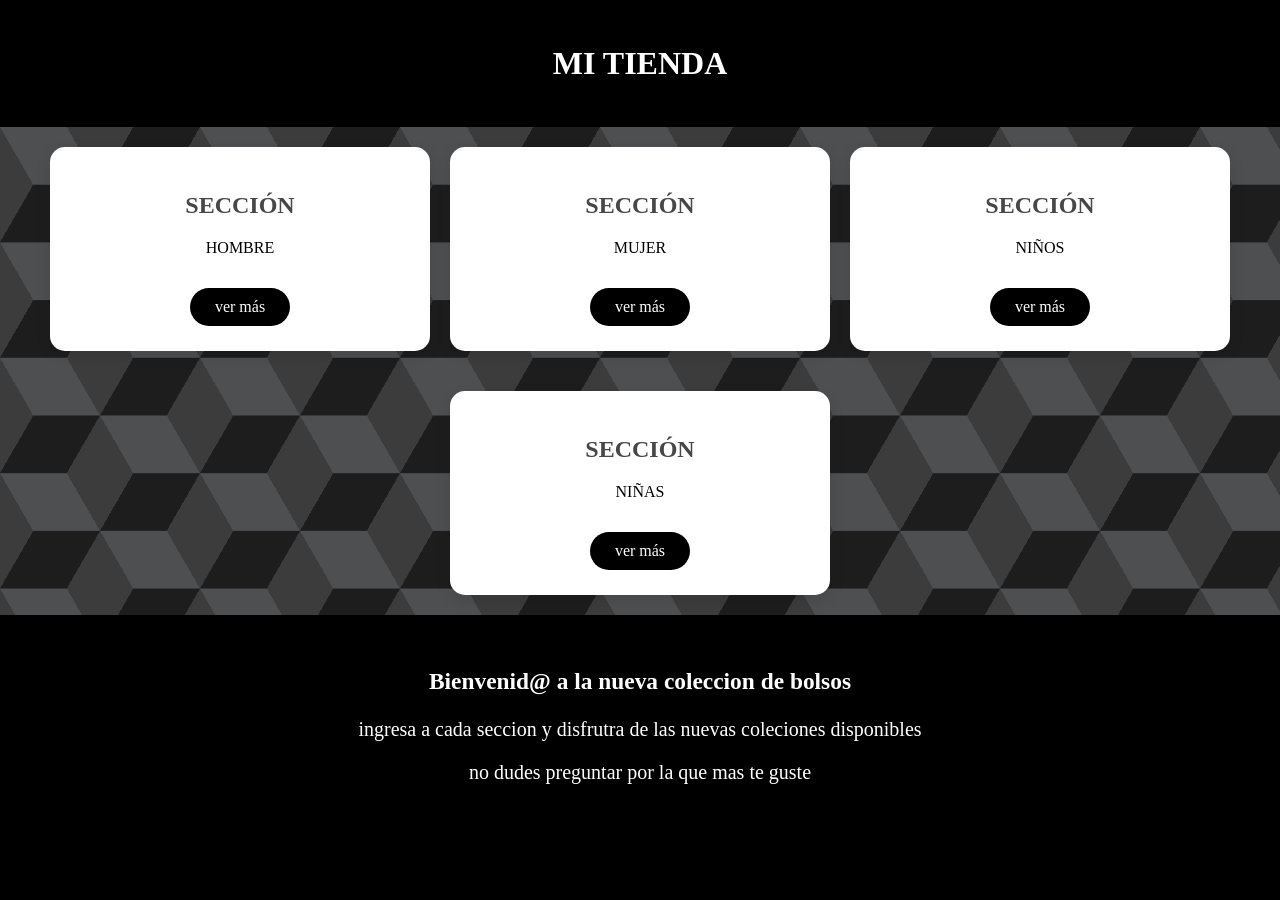
<file: index.html>
<!DOCTYPE html>
<html lang="en">
<head>
    <meta charset="UTF-8">
    <meta name="viewport" content="width=device-width, initial-scale=1.0">
    <title>Document</title>
    <link rel="stylesheet" href="style.css">
</head>
<body>
    <header>
        <h1>MI TIENDA</h1>
    </header>

    <div class="fondo">
        <main>
            <div class="container">
                <div class="apart-Hombre">
                    <h2 class="tex">SECCIÓN</h2>
                    <p class="par">HOMBRE</p>
                    <a href="referenciasH.html" class="btn">ver más</a>
                </div>

                <div class="apart-Mujer">
                    <h2 class="tex">SECCIÓN</h2>
                    <p class="par">MUJER</p>
                    <a href="referenciasM.html" class="btn">ver más</a>
                </div>

                <div class="apart-Niños">
                    <h2 class="tex">SECCIÓN</h2>
                    <p class="par">NIÑOS</p>
                    <a href="referenciasN.html" class="btn">ver más</a>
                </div>
            </div>

                <!--parte de abajo-->
            <div class="contenedor">
                <div class="apart-Niñas">
                    <h2 class="tex">SECCIÓN</h2>
                    <p class="par">NIÑAS</p>
                    <a href="referenciasÑ.html" class="btn">ver más</a>
                </div>
            </div>
        </main>
    </div>

    <footer class="text">
        <h3>Bienvenid@ a la nueva coleccion de bolsos</h3>
        <p>ingresa a cada seccion y disfrutra de las nuevas coleciones disponibles</p>
        <p>no dudes preguntar por la que mas te guste</p>
    </footer>

</body>
</html>
</file>
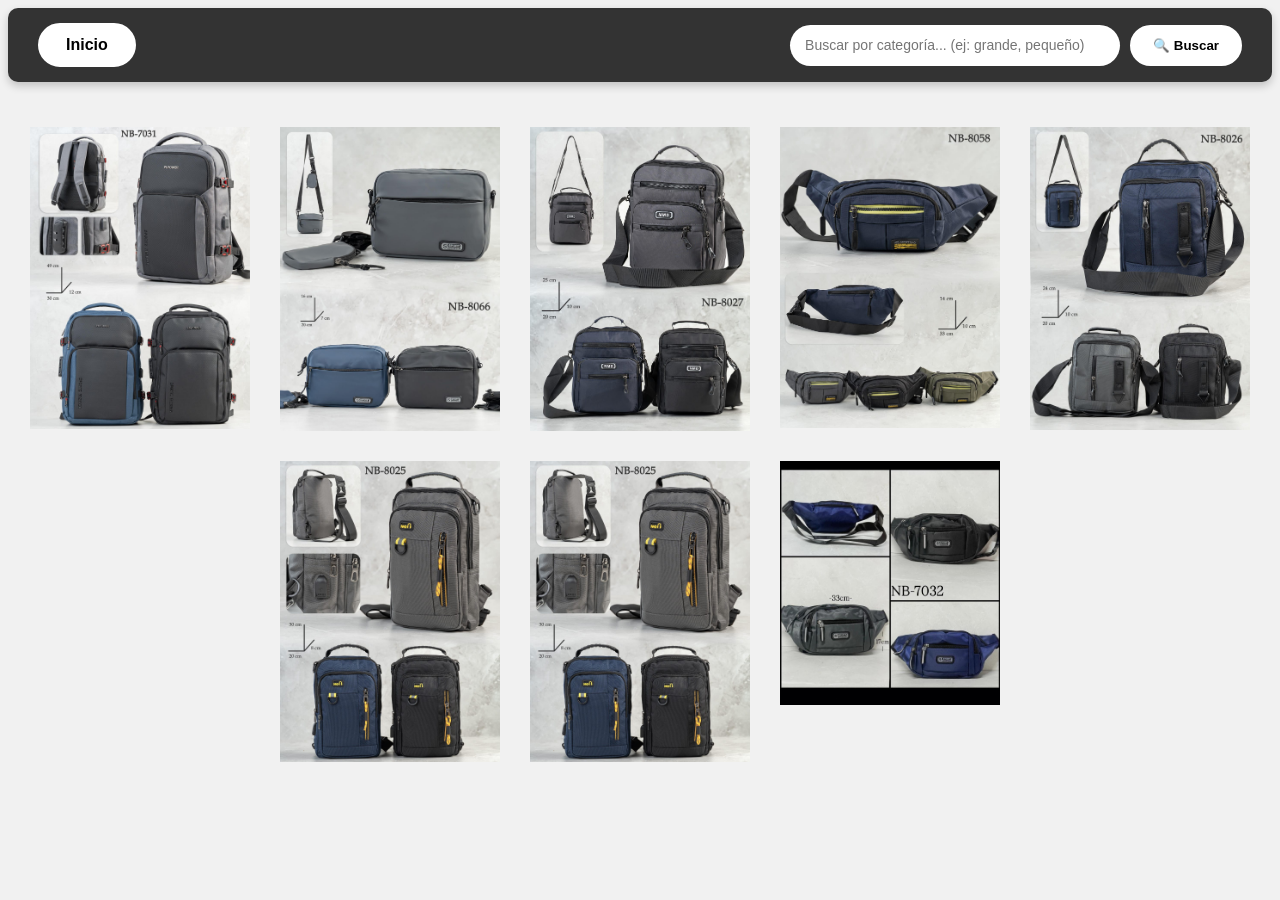
<file: referenciasH.html>
<!DOCTYPE html>
<html lang="en">
<head>
    <title>catalogo-hombres</title>
    <link rel="stylesheet" href="styleH.css">
</head>
<body>
    <!-- BARRA DE NAVEGACIÓN -->
    <div class="barra-navegacion">
        <button class="boton-inicio" onclick="location.href='index.html'">Inicio</button>
  
        <div class="buscador">
            <input type="text" id="buscador" placeholder="Buscar por categoría... (ej: grande, pequeño)">
            <button onclick="buscar()">🔍 Buscar</button>
        </div>
    </div>

    <div class="bolsos-H1">
        <div class="img-info" onclick="abrirModal('modal1')" data-tamaño="grande, grandes">
            <img src="bolsos-H/powerH.png" alt="mochila1">
        </div>
        <div id="modal1" class="modal">
            <div class="modal-contenido">
                <span class="cerrar" onclick="cerrarModal('modal1')">&times;</span>
                <h3>Informacion del producto</h3>
                <p><strong>Modelo:</strong>NB-7031</p>
                <p><STrong>Dimenciones:</STrong>49 cm × 30 cm × 12 cm</p>
                <p><strong>Colores disponibles:</strong>Gris, Azul y Negro</p>
                <!-- BOTÓN DE WHATSAPP -->
                <a href="https://wa.me/573117765320?text=Hola%20quisiera%20preguntar%20por%20la%20referencia%20NB-7031" target="_blank" class="boton-whatsapp">
                    📲 Preguntar por este bolso
                </a>
            </div>
        </div>

        <!-- PRODUCTO 2 -->  
        <div class="img-info" onclick="abrirModal('modal2')" data-tamaño="pequeño, pequeños">
            <img src="bolsos-H/image.png" alt="mochila2">
        </div>

        <div id="modal2" class="modal">
            <div class="modal-contenido">
                <span class="cerrar" onclick="cerrarModal('modal2')">&times;</span>
                <h3>Informacion del producto </h3>
                <p>Modelo: NB-8066</p>
                <p>Medidas: 17 cm × 20 cm × 7 cm</p>
                <p></p>
                <a href="https://wa.me/573117765320?text=Hola%20quisiera%20preguntar%20por%20la%20referencia%20NB-7031" target="_blank" class="boton-whatsapp">
                    📲 Preguntar por este bolso
                </a>
            </div>
        </div>

        <!-- PRODUCTO 3 --> 
        <div class="img-info" onclick="abrirModal('modal3')" data-tamaño="mediano, medianos">
            <img src="bolsos-H/image copy.png" alt="mochila3">
        </div>

        <div id="modal3" class="modal">
           <div class="modal-contenido">
                <span class="cerrar" onclick="cerrarModal('modal3')">&times;</span>
                <h3>Producto 3</h3>
                <p>Modelo: XXX-003</p>
                <p>Medidas: ...</p>
                <p></p>
                <a href="https://wa.me/573117765320?text=Hola%20quisiera%20preguntar%20por%20la%20referencia%20NB-7031" target="_blank" class="boton-whatsapp">
                    📲 Preguntar por este bolso
                </a>
            </div>
        </div>    

       <!-- PRODUCTO 4 -->
        <div class="img-info" onclick="abrirModal('modal4')" data-tamaño="pequeño, pequeños">
           <img src="bolsos-H/image copy 2.png" alt="mochila4">
        </div>

        <div id="modal4" class="modal">
            <div class="modal-contenido">
                <span class="cerrar" onclick="cerrarModal('modal4')">&times;</span>
                <h3>Producto 4</h3>
                <p>Modelo: XXX-004</p>
                <p>Medidas: ...</p>
                <p></p>
                <a href="https://wa.me/573117765320?text=Hola%20quisiera%20preguntar%20por%20la%20referencia%20NB-7031" target="_blank" class="boton-whatsapp">
                    📲 Preguntar por este bolso
                </a>
            </div>
        </div>

        <!-- PRODUCTO 5 -->
       <div class="img-info" onclick="abrirModal('modal5')" data-tamaño="mediano, medianos">
            <img src="bolsos-H/image copy 3.png" alt="mochila5">
        </div>

        <div id="modal5" class="modal">
            <div class="modal-contenido">
                <span class="cerrar" onclick="cerrarModal('modal5')">&times;</span>
                <h3>Producto 5</h3>
                <p>Modelo: XXX-005</p>
                <p>Medidas: ...</p>
                <p></p>
                <a href="https://wa.me/573117765320?text=Hola%20quisiera%20preguntar%20por%20la%20referencia%20NB-7031" target="_blank" class="boton-whatsapp">
                    📲 Preguntar por este bolso
                </a>
            </div>
        </div> 

        <!-- PRODUCTO 6 -->
        <div class="img-info" onclick="abrirModal('modal6')" data-tamaño="mediano, medianos">
            <img src="bolsos-H/image copy 4.png" alt="mochila6">
        </div>
        <div id="modal6" class="modal">
            <div class="modal-contenido">
                <span class="cerrar" onclick="cerrarModal('modal6')">&times;</span>
                <h3>Producto 6</h3>
                <p>Modelo: XXX-006</p>
                <p>Medidas: ...</p>
                <p></p>
                <a href="https://wa.me/573117765320?text=Hola%20quisiera%20preguntar%20por%20la%20referencia%20NB-7031" target="_blank" class="boton-whatsapp">
                    📲 Preguntar por este bolso
                </a>
            </div>
        </div>

        <!-- PRODUCTO 7 -->
        <div class="img-info" onclick="abrirModal('modal7')" data-tamaño="mediano, medianos">
            <img src="bolsos-H/image copy 4.png" alt="mochila7">
        </div>
        <div id="modal7" class="modal">
            <div class="modal-contenido">
                <span class="cerrar" onclick="cerrarModal('modal7')">&times;</span>
                <h3>Producto 7</h3>
                <p>Modelo: XXX-006</p>
                <p>Medidas: ...</p>
                <p></p>
                <a href="https://wa.me/573117765320?text=Hola%20quisiera%20preguntar%20por%20la%20referencia%20NB-7031" target="_blank" class="boton-whatsapp">
                    📲 Preguntar por este bolso
                </a>
            </div>
        </div>

        <!-- PRODUCTO 8 -->
        <div class="img-info" onclick="abrirModal('modal8')" data-tamaño="pequeño, pequeños">
            <img src="bolsos-H/7.png" alt="mochila8">
        </div>
        <div id="modal8" class="modal">
            <div class="modal-contenido">
                <span class="cerrar" onclick="cerrarModal('modal8')">&times;</span>
                <h3>Producto 8</h3>
                <p>Modelo: XXX-006</p>
                <p>Medidas: ...</p>
                <p></p>
                <a href="https://wa.me/573117765320?text=Hola%20quisiera%20preguntar%20por%20la%20referencia%20NB-7031" target="_blank" class="boton-whatsapp">
                    📲 Preguntar por este bolso
                </a>
            </div>
        </div>
    </div>    

    <script src="script.js"></script>
</body>
</html>
</file>
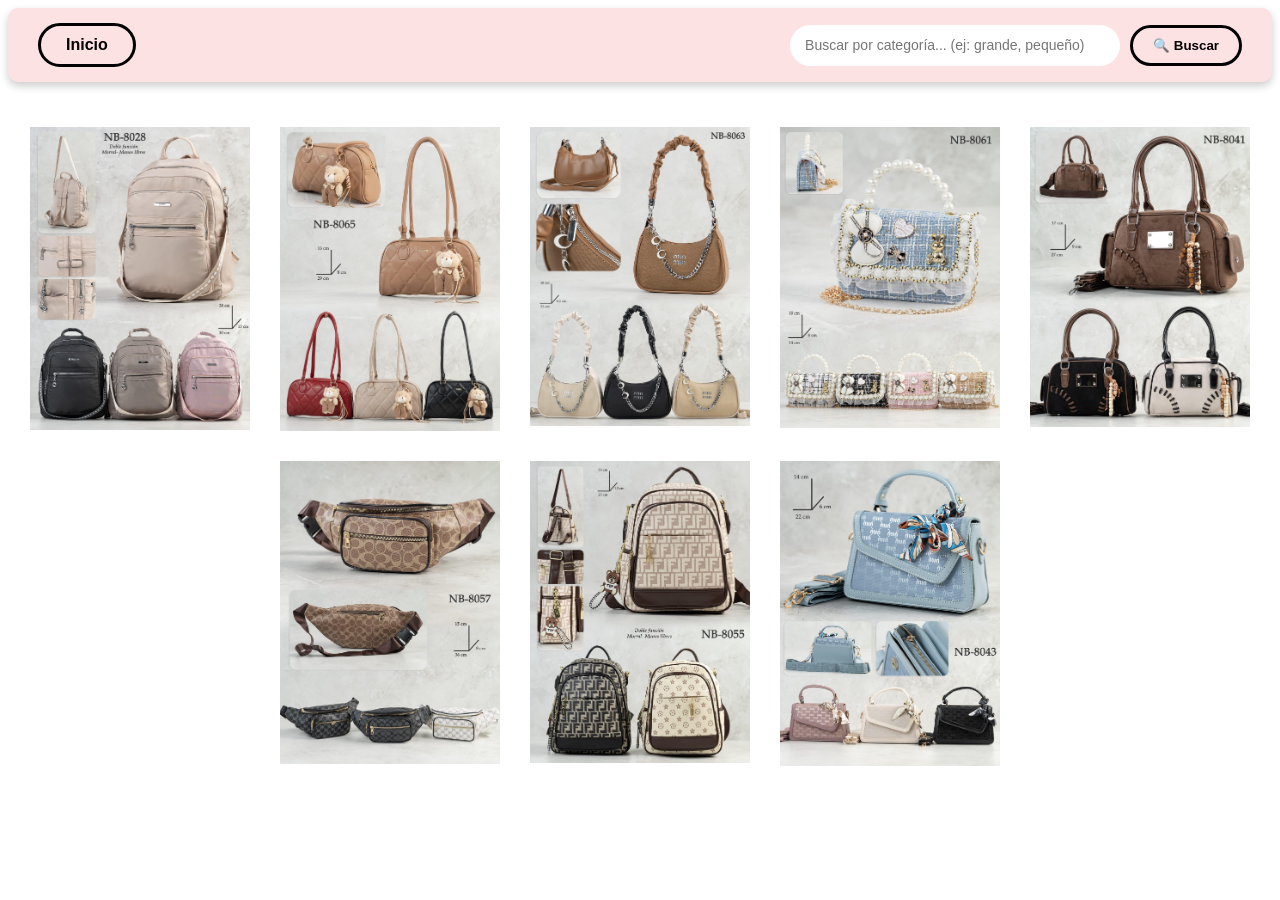
<file: referenciasM.html>
<!DOCTYPE html>
<html lang="en">
<head>
    <title>catalogo-mujeres</title>
    <link rel="stylesheet" href="styleM.css">
</head>
<body>
    <!-- BARRA DE NAVEGACIÓN -->
    <div class="barra-navegacion">
        <button class="boton-inicio" onclick="location.href='index.html'">Inicio</button>
  
        <div class="buscador">
            <input type="text" id="buscador" placeholder="Buscar por categoría... (ej: grande, pequeño)">
            <button onclick="buscar()">🔍 Buscar</button>
        </div>
    </div>
        <div class="bolsos-H1">
            <div class="img-info" onclick="abrirModal('modal1')" data-tamaño="grande, grandes">
                <img src="bolsos-M/image.png" alt="mochila1">
            </div>
            <div id="modal1" class="modal">
                <div class="modal-contenido">
                    <span class="cerrar" onclick="cerrarModal('modal1')">&times;</span>
                    <h3>Informacion del producto</h3>
                    <p><strong>Modelo:</strong>NB-7031</p>
                    <p><STrong>Dimenciones:</STrong>49 cm × 30 cm × 12 cm</p>
                    <p><strong>Colores disponibles:</strong>Gris, Azul y Negro</p>
                    <a href="https://wa.me/573117765320?text=Hola%20quisiera%20preguntar%20por%20la%20referencia%20NB-7031" target="_blank" class="boton-whatsapp">
                        📲 Preguntar por este bolso
                    </a>
                </div>
            </div>

            <!-- PRODUCTO 2 -->  
            <div class="img-info" onclick="abrirModal('modal2')" data-tamaño="mediano, medianos">
                <img src="bolsos-M/image copy.png" alt="mochila2">
            </div>

            <div id="modal2" class="modal">
                <div class="modal-contenido">
                    <span class="cerrar" onclick="cerrarModal('modal2')">&times;</span>
                    <h3>Informacion del producto </h3>
                    <p>Modelo: NB-8066</p>
                    <p>Medidas: 17 cm × 20 cm × 7 cm</p>
                    <p>colorers disponibles: gris , Azul,Negro</p>
                    <a href="https://wa.me/573117765320?text=Hola%20quisiera%20preguntar%20por%20la%20referencia%20NB-7031" target="_blank" class="boton-whatsapp">
                        📲 Preguntar por este bolso
                    </a>
                </div>
            </div>

            <!-- PRODUCTO 3 --> 
            <div class="img-info" onclick="abrirModal('modal3')" data-tamaño="mediano, medianos">
                <img src="bolsos-M/image copy 2.png" alt="mochila3">
            </div>

            <div id="modal3" class="modal">
                <div class="modal-contenido">
                    <span class="cerrar" onclick="cerrarModal('modal3')">&times;</span>
                    <h3>Producto 3</h3>
                    <p>Modelo: XXX-003</p>
                    <p>Medidas: ...</p>
                    <p></p>
                    <a href="https://wa.me/573117765320?text=Hola%20quisiera%20preguntar%20por%20la%20referencia%20NB-7031" target="_blank" class="boton-whatsapp">
                        📲 Preguntar por este bolso
                    </a>
                </div>
            </div>    

            <!-- PRODUCTO 4 -->
            <div class="img-info" onclick="abrirModal('modal4')" data-tamaño="pequeño, pequeños">
               <img src="bolsos-M/image copy 3.png" alt="mochila4">
            </div>

            <div id="modal4" class="modal">
                <div class="modal-contenido">
                    <span class="cerrar" onclick="cerrarModal('modal4')">&times;</span>
                    <h3>Producto 4</h3>
                    <p>Modelo: XXX-004</p>
                    <p>Medidas: ...</p>
                    <p></p>
                    <a href="https://wa.me/573117765320?text=Hola%20quisiera%20preguntar%20por%20la%20referencia%20NB-7031" target="_blank" class="boton-whatsapp">
                        📲 Preguntar por este bolso
                    </a>
                </div>
            </div>

            <!-- PRODUCTO 5 -->
            <div class="img-info" onclick="abrirModal('modal5')" data-tamaño="mediano, medianos">
                <img src="bolsos-M/image copy 4.png" alt="mochila5">
            </div>

            <div id="modal5" class="modal">
                <div class="modal-contenido">
                    <span class="cerrar" onclick="cerrarModal('modal5')">&times;</span>
                    <h3>Producto 5</h3>
                    <p>Modelo: XXX-005</p>
                    <p>Medidas: ...</p>
                    <p></p>
                    <a href="https://wa.me/573117765320?text=Hola%20quisiera%20preguntar%20por%20la%20referencia%20NB-7031" target="_blank" class="boton-whatsapp">
                        📲 Preguntar por este bolso
                    </a>
                </div>
            </div> 

            <!-- PRODUCTO 6 -->
            <div class="img-info" onclick="abrirModal('modal6')" data-tamaño="mediano, medianos">
                <img src="bolsos-M/image copy 5.png" alt="mochila6">
            </div>

            <div id="modal6" class="modal">
                <div class="modal-contenido">
                    <span class="cerrar" onclick="cerrarModal('modal6')">&times;</span>
                    <h3>Producto 6</h3>
                    <p>Modelo: XXX-006</p>
                    <p>Medidas: ...</p>
                    <p></p>
                    <a href="https://wa.me/573117765320?text=Hola%20quisiera%20preguntar%20por%20la%20referencia%20NB-7031" target="_blank" class="boton-whatsapp">
                        📲 Preguntar por este bolso
                    </a>
                </div>
            </div>

            <!-- PRODUCTO 7 -->
            <div class="img-info" onclick="abrirModal('modal7')" data-tamaño="grande, grandes">
                <img src="bolsos-M/image copy 6.png" alt="mochila6">
            </div>

            <div id="modal7" class="modal">
                <div class="modal-contenido">
                    <span class="cerrar" onclick="cerrarModal('modal7')">&times;</span>
                    <h3>Producto 7</h3>
                    <p>Modelo: XXX-006</p>
                    <p>Medidas: ...</p>
                    <p></p>
                    <a href="https://wa.me/573117765320?text=Hola%20quisiera%20preguntar%20por%20la%20referencia%20NB-7031" target="_blank" class="boton-whatsapp">
                        📲 Preguntar por este bolso
                    </a>
                </div>
            </div>

            <!-- PRODUCTO 8 -->
            <div class="img-info" onclick="abrirModal('modal8')" data-tamaño="mediano, medianos">
                <img src="bolsos-M/image copy 7.png" alt="mochila8">
            </div>

            <div id="modal8" class="modal">
                <div class="modal-contenido">
                    <span class="cerrar" onclick="cerrarModal('modal8')">&times;</span>
                    <h3>Producto 8</h3>
                    <p>Modelo: XXX-006</p>
                    <p>Medidas: ...</p>
                    <p></p>
                    <a href="https://wa.me/573117765320?text=Hola%20quisiera%20preguntar%20por%20la%20referencia%20NB-7031" target="_blank" class="boton-whatsapp">
                        📲 Preguntar por este bolso
                    </a>
                </div>
            </div>
        </div> 
        <script src="script.js"></script>
</body>
</html>
</file>
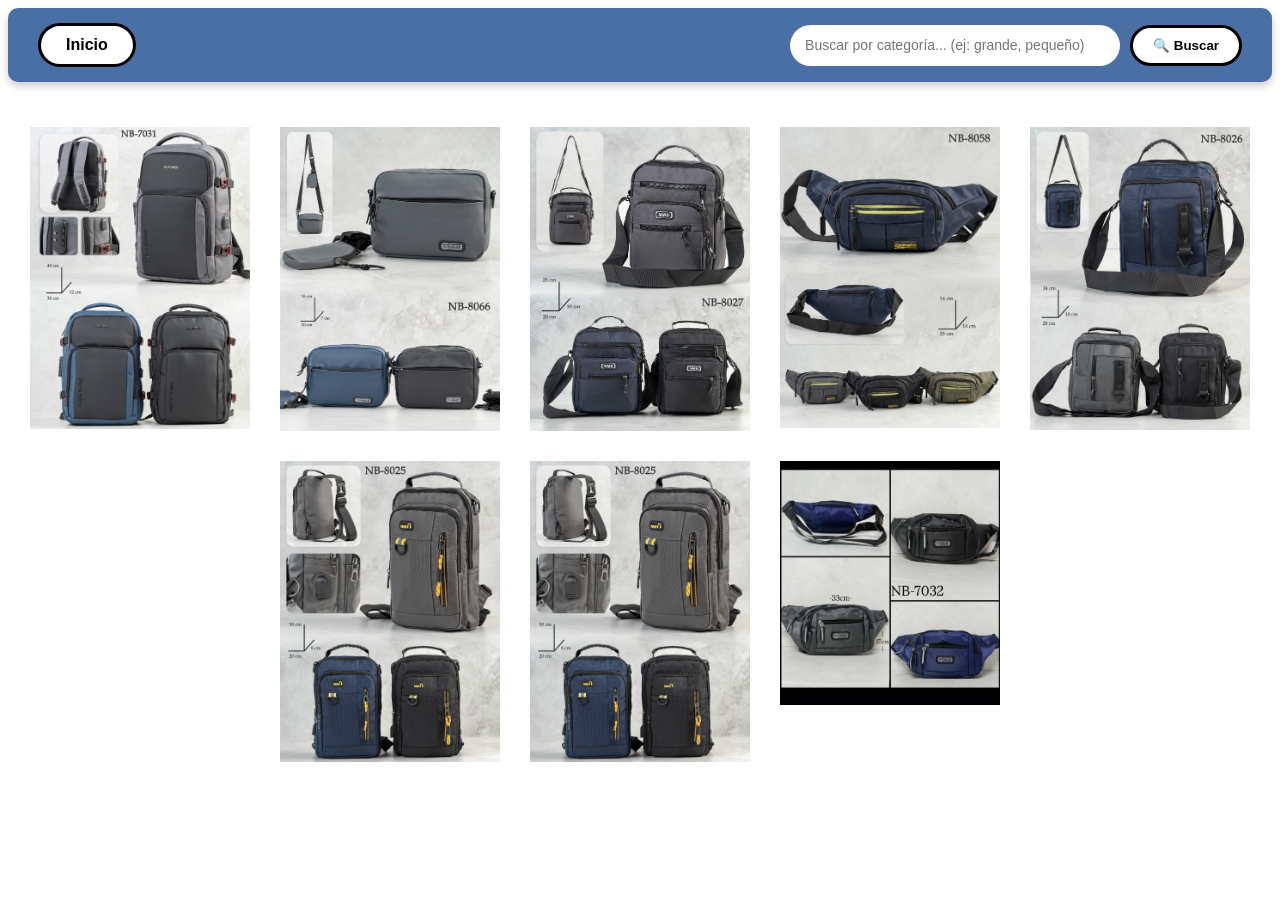
<file: referenciasN.html>
<!DOCTYPE html>
<html lang="en">
<head>
    <title>catalogo-niños</title>
    <link rel="stylesheet" href="styleN.css">
</head>
<body>
    <!-- BARRA DE NAVEGACIÓN -->
    <div class="barra-navegacion">
        <button class="boton-inicio" onclick="location.href='index.html'">Inicio</button>
  
        <div class="buscador">
            <input type="text" id="buscador" placeholder="Buscar por categoría... (ej: grande, pequeño)">
            <button onclick="buscar()">🔍 Buscar</button>
        </div>
    </div>

    <div class="bolsos-H1">
        <div class="img-info" onclick="abrirModal('modal1')" data-tamaño="grande, grandes">
            <img src="bolsos-H/powerH.png" alt="mochila1">
        </div>
        <div id="modal1" class="modal">
            <div class="modal-contenido">
                <span class="cerrar" onclick="cerrarModal('modal1')">&times;</span>
                <h3>Informacion del producto</h3>
                <p><strong>Modelo:</strong>NB-7031</p>
                <p><STrong>Dimenciones:</STrong>49 cm × 30 cm × 12 cm</p>
                <p><strong>Colores disponibles:</strong>Gris, Azul y Negro</p>
                <!-- BOTÓN DE WHATSAPP -->
                <a href="https://wa.me/573117765320?text=Hola%20quisiera%20preguntar%20por%20la%20referencia%20NB-7031" target="_blank" class="boton-whatsapp">
                    📲 Preguntar por este bolso
                </a>
            </div>
        </div>

        <!-- PRODUCTO 2 -->  
        <div class="img-info" onclick="abrirModal('modal2')" data-tamaño="pequeño, pequeños">
            <img src="bolsos-H/image.png" alt="mochila2">
        </div>

        <div id="modal2" class="modal">
            <div class="modal-contenido">
                <span class="cerrar" onclick="cerrarModal('modal2')">&times;</span>
                <h3>Informacion del producto </h3>
                <p>Modelo: NB-8066</p>
                <p>Medidas: 17 cm × 20 cm × 7 cm</p>
                <p></p>
                <a href="https://wa.me/573117765320?text=Hola%20quisiera%20preguntar%20por%20la%20referencia%20NB-7031" target="_blank" class="boton-whatsapp">
                    📲 Preguntar por este bolso
                </a>
            </div>
        </div>

        <!-- PRODUCTO 3 --> 
        <div class="img-info" onclick="abrirModal('modal3')" data-tamaño="mediano, medianos">
            <img src="bolsos-H/image copy.png" alt="mochila3">
        </div>

        <div id="modal3" class="modal">
           <div class="modal-contenido">
                <span class="cerrar" onclick="cerrarModal('modal3')">&times;</span>
                <h3>Producto 3</h3>
                <p>Modelo: XXX-003</p>
                <p>Medidas: ...</p>
                <p></p>
                <a href="https://wa.me/573117765320?text=Hola%20quisiera%20preguntar%20por%20la%20referencia%20NB-7031" target="_blank" class="boton-whatsapp">
                    📲 Preguntar por este bolso
                </a>
            </div>
        </div>    

       <!-- PRODUCTO 4 -->
        <div class="img-info" onclick="abrirModal('modal4')" data-tamaño="pequeño, pequeños">
           <img src="bolsos-H/image copy 2.png" alt="mochila4">
        </div>

        <div id="modal4" class="modal">
            <div class="modal-contenido">
                <span class="cerrar" onclick="cerrarModal('modal4')">&times;</span>
                <h3>Producto 4</h3>
                <p>Modelo: XXX-004</p>
                <p>Medidas: ...</p>
                <p></p>
                <a href="https://wa.me/573117765320?text=Hola%20quisiera%20preguntar%20por%20la%20referencia%20NB-7031" target="_blank" class="boton-whatsapp">
                    📲 Preguntar por este bolso
                </a>
            </div>
        </div>

        <!-- PRODUCTO 5 -->
       <div class="img-info" onclick="abrirModal('modal5')" data-tamaño="mediano, medianos">
            <img src="bolsos-H/image copy 3.png" alt="mochila5">
        </div>

        <div id="modal5" class="modal">
            <div class="modal-contenido">
                <span class="cerrar" onclick="cerrarModal('modal5')">&times;</span>
                <h3>Producto 5</h3>
                <p>Modelo: XXX-005</p>
                <p>Medidas: ...</p>
                <p></p>
                <a href="https://wa.me/573117765320?text=Hola%20quisiera%20preguntar%20por%20la%20referencia%20NB-7031" target="_blank" class="boton-whatsapp">
                    📲 Preguntar por este bolso
                </a>
            </div>
        </div> 

        <!-- PRODUCTO 6 -->
        <div class="img-info" onclick="abrirModal('modal6')" data-tamaño="mediano, medianos">
            <img src="bolsos-H/image copy 4.png" alt="mochila6">
        </div>
        <div id="modal6" class="modal">
            <div class="modal-contenido">
                <span class="cerrar" onclick="cerrarModal('modal6')">&times;</span>
                <h3>Producto 6</h3>
                <p>Modelo: XXX-006</p>
                <p>Medidas: ...</p>
                <p></p>
                <a href="https://wa.me/573117765320?text=Hola%20quisiera%20preguntar%20por%20la%20referencia%20NB-7031" target="_blank" class="boton-whatsapp">
                    📲 Preguntar por este bolso
                </a>
            </div>
        </div>

        <!-- PRODUCTO 7 -->
        <div class="img-info" onclick="abrirModal('modal7')" data-tamaño="mediano, medianos">
            <img src="bolsos-H/image copy 4.png" alt="mochila7">
        </div>
        <div id="modal7" class="modal">
            <div class="modal-contenido">
                <span class="cerrar" onclick="cerrarModal('modal7')">&times;</span>
                <h3>Producto 7</h3>
                <p>Modelo: XXX-006</p>
                <p>Medidas: ...</p>
                <p></p>
                <a href="https://wa.me/573117765320?text=Hola%20quisiera%20preguntar%20por%20la%20referencia%20NB-7031" target="_blank" class="boton-whatsapp">
                    📲 Preguntar por este bolso
                </a>
            </div>
        </div>

        <!-- PRODUCTO 8 -->
        <div class="img-info" onclick="abrirModal('modal8')" data-tamaño="pequeño, pequeños">
            <img src="bolsos-H/7.png" alt="mochila8">
        </div>
        <div id="modal8" class="modal">
            <div class="modal-contenido">
                <span class="cerrar" onclick="cerrarModal('modal8')">&times;</span>
                <h3>Producto 8</h3>
                <p>Modelo: XXX-006</p>
                <p>Medidas: ...</p>
                <p></p>
                <a href="https://wa.me/573117765320?text=Hola%20quisiera%20preguntar%20por%20la%20referencia%20NB-7031" target="_blank" class="boton-whatsapp">
                    📲 Preguntar por este bolso
                </a>
            </div>
        </div>
    </div>
    <script src="script.js"></script>
</body>
</html>
</file>
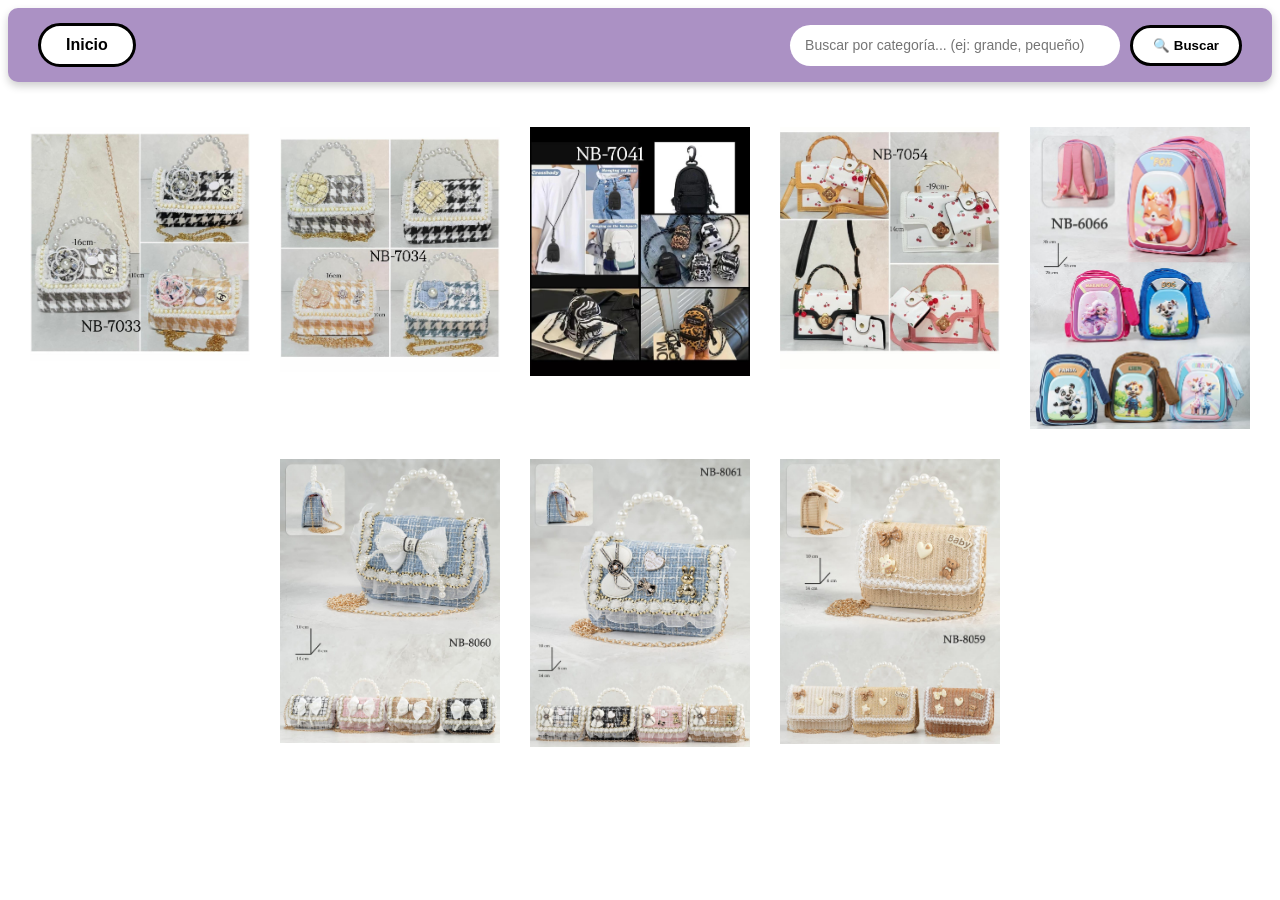
<file: referenciasÑ.html>
<!DOCTYPE html>
<html lang="en">
<head>
    <title>catalogo-niñas</title>
    <link rel="stylesheet" href="styleÑ.css">
</head>
<body>
    <!-- BARRA DE NAVEGACIÓN -->
    <div class="barra-navegacion">
        <button class="boton-inicio" onclick="location.href='index.html'">Inicio</button>
  
        <div class="buscador">
            <input type="text" id="buscador" placeholder="Buscar por categoría... (ej: grande, pequeño)">
            <button onclick="buscar()">🔍 Buscar</button>
        </div>
    </div>

    <div class="bolsos-H1">
        <div class="img-info" onclick="abrirModal('modal1')" data-tamaño="pequeño, pequeños">
            <img src="bolsos-Ñ/image.png" alt="mochila1">
        </div>
        <div id="modal1" class="modal">
            <div class="modal-contenido">
                <span class="cerrar" onclick="cerrarModal('modal1')">&times;</span>
                <h3>Informacion del producto</h3>
                <p><strong>Modelo:</strong>NB-7031</p>
                <p><STrong>Dimenciones:</STrong>49 cm × 30 cm × 12 cm</p>
                <p><strong>Colores disponibles:</strong>Gris, Azul y Negro</p>
                <!-- BOTÓN DE WHATSAPP -->
                <a href="https://wa.me/573117765320?text=Hola%20quisiera%20preguntar%20por%20la%20referencia%20NB-7031" target="_blank" class="boton-whatsapp">
                    📲 Preguntar por este bolso
                </a>
            </div>
        </div>

        <!-- PRODUCTO 2 -->  
        <div class="img-info" onclick="abrirModal('modal2')" data-tamaño="pequeño, pequeños">
            <img src="bolsos-Ñ/image copy.png" alt="mochila2">
        </div>

        <div id="modal2" class="modal">
            <div class="modal-contenido">
                <span class="cerrar" onclick="cerrarModal('modal2')">&times;</span>
                <h3>Informacion del producto </h3>
                <p>Modelo: NB-8066</p>
                <p>Medidas: 17 cm × 20 cm × 7 cm</p>
                <p></p>
                <a href="https://wa.me/573117765320?text=Hola%20quisiera%20preguntar%20por%20la%20referencia%20NB-7031" target="_blank" class="boton-whatsapp">
                    📲 Preguntar por este bolso
                </a>
            </div>
        </div>

        <!-- PRODUCTO 3 --> 
        <div class="img-info" onclick="abrirModal('modal3')" data-tamaño="pequeño, pequeños">
            <img src="bolsos-Ñ/image copy 3.png" alt="mochila3">
        </div>

        <div id="modal3" class="modal">
           <div class="modal-contenido">
                <span class="cerrar" onclick="cerrarModal('modal3')">&times;</span>
                <h3>Producto 3</h3>
                <p>Modelo: XXX-003</p>
                <p>Medidas: ...</p>
                <p></p>
                <a href="https://wa.me/573117765320?text=Hola%20quisiera%20preguntar%20por%20la%20referencia%20NB-7031" target="_blank" class="boton-whatsapp">
                    📲 Preguntar por este bolso
                </a>
            </div>
        </div>    

       <!-- PRODUCTO 4 -->
        <div class="img-info" onclick="abrirModal('modal4')" data-tamaño="mediano, medianos">
           <img src="bolsos-Ñ/image copy 4.png" alt="mochila4">
        </div>

        <div id="modal4" class="modal">
            <div class="modal-contenido">
                <span class="cerrar" onclick="cerrarModal('modal4')">&times;</span>
                <h3>Producto 4</h3>
                <p>Modelo: XXX-004</p>
                <p>Medidas: ...</p>
                <p></p>
                <a href="https://wa.me/573117765320?text=Hola%20quisiera%20preguntar%20por%20la%20referencia%20NB-7031" target="_blank" class="boton-whatsapp">
                    📲 Preguntar por este bolso
                </a>
            </div>
        </div>

        <!-- PRODUCTO 5 -->
       <div class="img-info" onclick="abrirModal('modal5')" data-tamaño="grande, grandes">
            <img src="bolsos-Ñ/image copy 5.png" alt="mochila5">
        </div>

        <div id="modal5" class="modal">
            <div class="modal-contenido">
                <span class="cerrar" onclick="cerrarModal('modal5')">&times;</span>
                <h3>Producto 5</h3>
                <p>Modelo: XXX-005</p>
                <p>Medidas: ...</p>
                <p></p>
                <a href="https://wa.me/573117765320?text=Hola%20quisiera%20preguntar%20por%20la%20referencia%20NB-7031" target="_blank" class="boton-whatsapp">
                    📲 Preguntar por este bolso
                </a>
            </div>
        </div> 

        <!-- PRODUCTO 6 -->
        <div class="img-info" onclick="abrirModal('modal6')" data-tamaño="pequeño, pequeños">
            <img src="bolsos-Ñ/image copy 6.png" alt="mochila6">
        </div>
        <div id="modal6" class="modal">
            <div class="modal-contenido">
                <span class="cerrar" onclick="cerrarModal('modal6')">&times;</span>
                <h3>Producto 6</h3>
                <p>Modelo: XXX-006</p>
                <p>Medidas: ...</p>
                <p></p>
                <a href="https://wa.me/573117765320?text=Hola%20quisiera%20preguntar%20por%20la%20referencia%20NB-7031" target="_blank" class="boton-whatsapp">
                    📲 Preguntar por este bolso
                </a>
            </div>
        </div>

        <!-- PRODUCTO 7 -->
        <div class="img-info" onclick="abrirModal('modal7')" data-tamaño="pequeño, pequeños">
            <img src="bolsos-Ñ/image copy 7.png" alt="mochila7">
        </div>
        <div id="modal7" class="modal">
            <div class="modal-contenido">
                <span class="cerrar" onclick="cerrarModal('modal7')">&times;</span>
                <h3>Producto 7</h3>
                <p>Modelo: XXX-006</p>
                <p>Medidas: ...</p>
                <p></p>
                <a href="https://wa.me/573117765320?text=Hola%20quisiera%20preguntar%20por%20la%20referencia%20NB-7031" target="_blank" class="boton-whatsapp">
                    📲 Preguntar por este bolso
                </a>
            </div>
        </div>

        <!-- PRODUCTO 8 -->
        <div class="img-info" onclick="abrirModal('modal8')" data-tamaño="pequeño, pequeños">
            <img src="bolsos-Ñ/image copy 8.png" alt="mochila8">
        </div>
        <div id="modal8" class="modal">
            <div class="modal-contenido">
                <span class="cerrar" onclick="cerrarModal('modal8')">&times;</span>
                <h3>Producto 8</h3>
                <p>Modelo: XXX-006</p>
                <p>Medidas: ...</p>
                <p></p>
                <a href="https://wa.me/573117765320?text=Hola%20quisiera%20preguntar%20por%20la%20referencia%20NB-7031" target="_blank" class="boton-whatsapp">
                    📲 Preguntar por este bolso
                </a>
            </div>
        </div>
    </div>
    <script src="script.js"></script>
</body>
</html>
</file>
<file: style.css>
/* INDEXHTML */
*{
  margin: 3,5%;
}

body{
    background: #000000;
    margin: 0;
  display: flex;
  flex-direction: column;
  min-height: 100vh;
   overflow-x: hidden; /* Quita la barra fea de abajo */
}

main {
    flex: 1;
}

.fondo{
  width: 100%;
  height: 100%;
  --s: 200px; /* control the size */
  --c1: #1d1d1d;
  --c2: #4e4f51;
  --c3: #3c3c3c;

  background: repeating-conic-gradient(
        from 30deg,
        #0000 0 120deg,
        var(--c3) 0 180deg
      )
      calc(0.5 * var(--s)) calc(0.5 * var(--s) * 0.577),
    repeating-conic-gradient(
      from 30deg,
      var(--c1) 0 60deg,
      var(--c2) 0 120deg,
      var(--c3) 0 180deg
    );
  background-size: var(--s) calc(var(--s) * 0.577);
}

header {
  background: black;
  color: white;
  padding: 45px;
  text-align: center;
  font-family: 'Times New Roman', Times, serif;
}
header h1{
    margin: 0;
}

.h2{
    font-size: 28px;
    margin-bottom: 10px;
}
.tex{
  color: #484747;
}

.par{
    color: black;
}

.container{
    display: flex;
}  

.contenedor{
    display: flex;
    flex-wrap: wrap;   
}

.apart-Hombre{

  background-color: white;
  padding: 25px;
  border-radius: 15px;
  text-align: center;
  box-shadow: 0 5px 15px rgba(0,0,0,0.1);
  transition: 0.3s;

}

.apart-Mujer{

  background: white;
  padding: 25px;
  border-radius: 15px;
  text-align: center;
  box-shadow: 0 5px 15px rgba(0,0,0,0.1);
  transition: 0.3s;
}

.apart-Niños{

  background: white;
  padding: 25px;
  border-radius: 15px;
  text-align: center;
  box-shadow: 0 5px 15px rgba(0,0,0,0.1);
  transition: 0.3s;
}
.apart-Niñas{
  background: white;
  padding: 25px;
  border-radius: 15px;
  text-align: center;
  box-shadow: 0 5px 15px rgba(0,0,0,0.1);
  transition: 0.3s;
  /*
  width: 30%; */        
  max-width: 420px;     /* Límite máximo de ancho */
  min-width: 250px;     /* Límite mínimo para que no se encoja demasiado */
}

.apart-Niñas:hover{
    transform: translateY(-10px);
  box-shadow: 0 10px 25px rgba(0,0,0,0.2);
}

.apart-Hombre:hover{
  transform: translateY(-10px);
  box-shadow: 0 10px 25px rgba(0,0,0,0.2);
}

.apart-Mujer:hover{
  transform: translateY(-10px);
  box-shadow: 0 10px 25px rgba(0,0,0,0.2);
}

.apart-Niños:hover{
  transform: translateY(-10px);
  box-shadow: 0 10px 25px rgba(0,0,0,0.2);
}

.btn{
    display: inline-block;
  margin-top: 15px;
  padding: 10px 25px;
  background: black;
  color: white;
  text-decoration: none;
  border-radius: 25px;
  transition: 0.3s;
}

.btn:hover{
    background: #333;
    transform: scale(1.05);
}

footer{
  background: black;
  color: white;
  text-align: center;
  padding: 30px;
  font-size: 20px;
}

.text{
  font-family: 'Times New Roman', Times, serif;
}

/* ============================================== */
/* 📱💻 CÓDIGO PARA QUE SE ADAPTE A TODAS PANTALLAS */
/* ============================================== */

.container, .contenedor {
  display: flex;
  flex-wrap: wrap;
  justify-content: center;
  gap: 20px;
  padding: 20px;
  width: 100%;
  max-width: 1200px;
  margin: auto;
}

/* 🖥️ PC: 3 por fila */
.apart-Hombre, 
.apart-Mujer, 
.apart-Niños, 
.apart-Niñas {
  width: calc(33.333% - 20px) !important;
  box-sizing: border-box;
}

/* 📱 TABLET: 2 por fila */
@media (max-width: 992px) {
  .apart-Hombre, 
  .apart-Mujer, 
  .apart-Niños, 
  .apart-Niñas {
    width: calc(50% - 15px) !important;
  }
}

/* 📱 CELULAR: 2 por fila */
@media (max-width: 768px) {
  .container, .contenedor {
    gap: 10px;
    padding: 10px;
    justify-content: space-between !important;
  }

  .apart-Hombre, 
  .apart-Mujer, 
  .apart-Niños, 
  .apart-Niñas {
    width: calc(50% - 8px) !important;
  }

  /* Achicar letras un poquito */
  .tex {
    font-size: 16px !important;
  }
  .par {
    font-size: 12px !important;
  }
  .btn {
    padding: 6px 15px !important;
    font-size: 12px !important;
  }
}

/* 📱 CELULAR MUY PEQUEÑO: 1 por fila */
@media (max-width: 480px) {
  .apart-Hombre, 
  .apart-Mujer, 
  .apart-Niños, 
  .apart-Niñas {
    width: 100% !important;
  }
}
</file>
<file: styleH.css>
body{
    background-color: #f1f1f1;
}

header a{
        display: inline-block;
  margin-top: 15px;
  padding: 10px 25px;
  background: black;
  color: white;
  text-decoration: none;
  border-radius: 25px;
  transition: 0.3s;
  
}

header a:hover{
    background: #333;
    transform: scale(1.05);
}

.modal{
      display: none; /* Oculto por defecto */
  position: fixed;
  z-index: 999;
  left: 0;
  top: 0;
  width: 100%;
  height: 100%;
  background-color: rgba(0,0,0,0.7);
}
.modal-contenido{
      background-color: white;
  margin: 10% auto;
  padding: 25px;
  border-radius: 10px;
  width: 80%;
  max-width: 400px;
  position: relative;
  box-shadow: 0 5px 15px rgba(0,0,0,0.3);
}
.cerrar{
      color: #aaa;
  float: right;
  font-size: 28px;
  font-weight: bold;
}
.cerrar:hover,
.cerrar:focus{
    color: black;
  text-decoration: none;
  cursor: pointer;
}

/* ESTO HACE QUE SE PONGAN UNO AL LADO DEL OTRO */
.bolsos-H1 {
  display: flex;          /* Los pone en fila */
  flex-wrap: wrap;        /* Si no caben, bajan de línea */
  justify-content: center;/* Los centra */
  gap: 30px;              /* Espacio simétrico entre ellos */
  padding: 20px;
  width: 100%;
  box-sizing: border-box;
}

/* ESTILO DE CADA PRODUCTO */
.img-info {
  position: relative;
  display: block;         /* Importante */
  overflow: hidden;       /* Para que el zoom no se salga */
  cursor: pointer;
  width: 220px;           /* ANCHO FIJO PARA TODOS */
}

/* TAMAÑO DE LA IMAGEN */
.img-info img {
  width: 100%;           /* Ocupa todo el ancho del contenedor */
  height: auto;          /* Mantiene proporción */
  display: block;
  transition: transform 0.3s ease; /* Suavidad del zoom */
}

/* EFECTO ZOOM AL PASAR EL MOUSE */
.img-info:hover img {
  transform: scale(1.05);
}

/* ESTILO DE LA BARRA */
.barra-navegacion {
  display: flex;
  justify-content: space-between;
  align-items: center;
  background-color: #333; /* Color Dorado Elegante */
  padding: 15px 30px;
  margin-bottom: 25px;
  border-radius: 10px;
  box-shadow: 0 4px 8px rgba(0,0,0,0.2);
}

/* BOTÓN INICIO */
.boton-inicio {
  background-color: white;
  color: black;
  border: none;
  padding: 10px 25px;
  font-size: 16px;
  font-weight: bold;
  border-radius: 25px;
  cursor: pointer;
  transition: all 0.3s;
  border: 3px, solid, white;
}

.boton-inicio:hover {
  background-color: #222;
  transform: scale(1.05);
}

/* CAJA DEL BUSCADOR */
.buscador {
  display: flex;
  gap: 10px;
}

.buscador input {
  padding: 10px 15px;
  width: 300px;
  border: none;
  border-radius: 25px;
  font-size: 14px;
  outline: none;
}

.buscador button {
  background-color: white;
  color: black;
  border: none;
  padding: 10px 20px;
  border-radius: 25px;
  cursor: pointer;
  font-weight: bold;
  border: 3px, solid, white;
}

.buscador button:hover {
  background-color: #333;
}

/* BOTÓN DE WHATSAPP */
.boton-whatsapp {
  display: inline-block;
  background-color: white; /* Verde WhatsApp */
  color: #333;
  padding: 12px 25px;
  text-decoration: none;
  border-radius: 25px;
  font-weight: bold;
  margin-top: 20px;
  transition: all 0.3s;
  border: 3px, solid, black;
}

.boton-whatsapp:hover {
  background-color: #aaa;
  transform: scale(1.05);
}
</file>
<file: styleM.css>
body{
  background-color: white;
}
header a{
    display: inline-block;
  margin-top: 15px;
  padding: 10px 25px;
  background: black;
  color: white;
  text-decoration: none;
  border-radius: 25px;
  transition: 0.3s;
}

header a:hover{
    background: #333;
    transform: scale(1.05);
}

.modal{
      display: none; /* Oculto por defecto */
  position: fixed;
  z-index: 999;
  left: 0;
  top: 0;
  width: 100%;
  height: 100%;
  background-color: rgba(0,0,0,0.7);
}

.modal-contenido{
      background-color: #fde2e4;
  margin: 10% auto;
  padding: 25px;
  border-radius: 10px;
  width: 80%;
  max-width: 400px;
  position: relative;
  box-shadow: 0 5px 15px rgba(0,0,0,0.3);
}

.cerrar{
  color: black;
  float: right;
  font-size: 28px;
  font-weight: bold;
}

.cerrar:hover,
.cerrar:focus{
    color: black;
  text-decoration: none;
  cursor: pointer;
}

/* ESTO HACE QUE SE PONGAN UNO AL LADO DEL OTRO */
.bolsos-H1 {
  display: flex;          /* Los pone en fila */
  flex-wrap: wrap;        /* Si no caben, bajan de línea */
  justify-content: center;/* Los centra */
  gap: 30px;              /* Espacio simétrico entre ellos */
  padding: 20px;
  width: 100%;
  box-sizing: border-box;
}

/* ESTILO DE CADA PRODUCTO */
.img-info {
  position: relative;
  display: block;         /* Importante */
  overflow: hidden;       /* Para que el zoom no se salga */
  cursor: pointer;
  width: 220px;           /* ANCHO FIJO PARA TODOS */
}

/* TAMAÑO DE LA IMAGEN */
.img-info img {
  width: 100%;           /* Ocupa todo el ancho del contenedor */
  height: auto;          /* Mantiene proporción */
  display: block;
  transition: transform 0.3s ease; /* Suavidad del zoom */
}

/* EFECTO ZOOM AL PASAR EL MOUSE */
.img-info:hover img {
  transform: scale(1.05);
}
/* ESTILO DE LA BARRA */
.barra-navegacion {
  display: flex;
  justify-content: space-between;
  align-items: center;
  background-color: #fde2e4; /* Color Dorado Elegante */
  padding: 15px 30px;
  margin-bottom: 25px;
  border-radius: 10px;
  box-shadow: 0 4px 8px rgba(0,0,0,0.2);
}

/* BOTÓN INICIO */
.boton-inicio {
  background-color: #fde2e4;
  color: black;
  border: none;
  padding: 10px 25px;
  font-size: 16px;
  font-weight: bold;
  border-radius: 25px;
  cursor: pointer;
  transition: all 0.3s;
  border: 3px, solid, black;
}

.boton-inicio:hover {
  background-color: #333;
  transform: scale(1.05);
}

/* CAJA DEL BUSCADOR */
.buscador {
  display: flex;
  gap: 10px;
}

.buscador input {
  padding: 10px 15px;
  width: 300px;
  border: none;
  border-radius: 25px;
  font-size: 14px;
  outline: none;
}

.buscador button {
  background-color: #fde2e4;
  color: black;
  border: none;
  padding: 10px 20px;
  border-radius: 25px;
  cursor: pointer;
  font-weight: bold;
  border: 3px, solid, black;
}

.buscador button:hover {
  background-color: #333;
}

/* BOTÓN DE WHATSAPP */
.boton-whatsapp {
  display: inline-block;
  background-color: white; /* Verde WhatsApp */
  color: black;
  padding: 12px 25px;
  text-decoration: none;
  border-radius: 25px;
  font-weight: bold;
  margin-top: 20px;
  transition: all 0.3s;
  border: 3px, solid, black;
}

.boton-whatsapp:hover {
  background-color: #aaa;
  transform: scale(1.05);
}
</file>
<file: styleN.css>
body{
  background-color: white;
}

.modal{
  display: none; /* Oculto por defecto */
  position: fixed;
  z-index: 999;
  left: 0;
  top: 0;
  width: 100%;
  height: 100%;
  background-color: rgba(0,0,0,0.7);
}

.modal-contenido{
  background-color: #698cc0;
  margin: 10% auto;
  padding: 25px;
  border-radius: 10px;
  width: 80%;
  max-width: 400px;
  position: relative;
  box-shadow: 0 5px 15px rgba(0,0,0,0.3);
}

.cerrar{
  color: black;
  float: right;
  font-size: 28px;
  font-weight: bold;
}

.cerrar:hover,
.cerrar:focus{
  color: black;
  text-decoration: none;
  cursor: pointer;
}

/* ESTO HACE QUE SE PONGAN UNO AL LADO DEL OTRO */
.bolsos-H1 {
  display: flex;          /* Los pone en fila */
  flex-wrap: wrap;        /* Si no caben, bajan de línea */
  justify-content: center;/* Los centra */
  gap: 30px;              /* Espacio simétrico entre ellos */
  padding: 20px;
  width: 100%;
  box-sizing: border-box;
}

/* ESTILO DE CADA PRODUCTO */
.img-info {
  position: relative;
  display: block;         /* Importante */
  overflow: hidden;       /* Para que el zoom no se salga */
  cursor: pointer;
  width: 220px;           /* ANCHO FIJO PARA TODOS */
}

/* TAMAÑO DE LA IMAGEN */
.img-info img {
  width: 100%;           /* Ocupa todo el ancho del contenedor */
  height: auto;          /* Mantiene proporción */
  display: block;
  transition: transform 0.3s ease; /* Suavidad del zoom */
}

/* EFECTO ZOOM AL PASAR EL MOUSE */
.img-info:hover img {
  transform: scale(1.05);
}
/* ESTILO DE LA BARRA */
.barra-navegacion {
  display: flex;
  justify-content: space-between;
  align-items: center;
  background-color: #4A6FA5; /* Color Dorado Elegante */
  padding: 15px 30px;
  margin-bottom: 25px;
  border-radius: 10px;
  box-shadow: 0 4px 8px rgba(0,0,0,0.2);
}

/* BOTÓN INICIO */
.boton-inicio {
  background-color: white;
  color: black;
  border: none;
  padding: 10px 25px;
  font-size: 16px;
  font-weight: bold;
  border-radius: 25px;
  cursor: pointer;
  transition: all 0.3s;
  border: 3px, solid, black;
}

.boton-inicio:hover {
  background-color: #aaa;
  transform: scale(1.05);
}

/* CAJA DEL BUSCADOR */
.buscador {
  display: flex;
  gap: 10px;
}

.buscador input {
  padding: 10px 15px;
  width: 300px;
  border: none;
  border-radius: 25px;
  font-size: 14px;
  outline: none;
}

.buscador button {
  background-color: white;
  color: black;
  border: none;
  padding: 10px 20px;
  border-radius: 25px;
  cursor: pointer;
  font-weight: bold;
  border: 3px, solid, black;
}

.buscador button:hover {
  background-color: #aaa;
}

/* BOTÓN DE WHATSAPP */
.boton-whatsapp {
  display: inline-block;
  background-color: white; /* Verde WhatsApp */
  color: black;
  padding: 12px 25px;
  text-decoration: none;
  border-radius: 25px;
  font-weight: bold;
  margin-top: 20px;
  transition: all 0.3s;
  border: 3px, solid, black;
}

.boton-whatsapp:hover {
  background-color: #aaa;
  transform: scale(1.05);
}
</file>
<file: styleÑ.css>
body{
    background-color: white;
}

.modal{
  display: none; /* Oculto por defecto */
  position: fixed;
  z-index: 999;
  left: 0;
  top: 0;
  width: 100%;
  height: 100%;
  background-color: rgba(0,0,0,0.7);
}

.modal-contenido{
  background-color: #E0C3FC;
  margin: 10% auto;
  padding: 25px;
  border-radius: 10px;
  width: 80%;
  max-width: 400px;
  position: relative;
  box-shadow: 0 5px 15px rgba(0,0,0,0.3);
}

.cerrar{
  color: black;
  float: right;
  font-size: 28px;
  font-weight: bold;
}

.cerrar:hover,
.cerrar:focus{
  color: black;
  text-decoration: none;
  cursor: pointer;
}

/* ESTO HACE QUE SE PONGAN UNO AL LADO DEL OTRO */
.bolsos-H1 {
  display: flex;          /* Los pone en fila */
  flex-wrap: wrap;        /* Si no caben, bajan de línea */
  justify-content: center;/* Los centra */
  gap: 30px;              /* Espacio simétrico entre ellos */
  padding: 20px;
  width: 100%;
  box-sizing: border-box;
}

/* ESTILO DE CADA PRODUCTO */
.img-info {
  position: relative;
  display: block;         /* Importante */
  overflow: hidden;       /* Para que el zoom no se salga */
  cursor: pointer;
  width: 220px;           /* ANCHO FIJO PARA TODOS */
}

/* TAMAÑO DE LA IMAGEN */
.img-info img {
  width: 100%;           /* Ocupa todo el ancho del contenedor */
  height: auto;          /* Mantiene proporción */
  display: block;
  transition: transform 0.3s ease; /* Suavidad del zoom */
}

/* EFECTO ZOOM AL PASAR EL MOUSE */
.img-info:hover img {
  transform: scale(1.05);
}
/* ESTILO DE LA BARRA */
.barra-navegacion {
  display: flex;
  justify-content: space-between;
  align-items: center;
  background-color: #ab91c4; /* Color Dorado Elegante */
  padding: 15px 30px;
  margin-bottom: 25px;
  border-radius: 10px;
  box-shadow: 0 4px 8px rgba(0,0,0,0.2);
}

/* BOTÓN INICIO */
.boton-inicio {
  background-color: white;
  color: black;
  border: none;
  padding: 10px 25px;
  font-size: 16px;
  font-weight: bold;
  border-radius: 25px;
  cursor: pointer;
  transition: all 0.3s;
  border: 3px, solid, black;
}

.boton-inicio:hover {
  background-color: #aaa;
  transform: scale(1.05);
}

/* CAJA DEL BUSCADOR */
.buscador {
  display: flex;
  gap: 10px;
}

.buscador input {
  padding: 10px 15px;
  width: 300px;
  border: none;
  border-radius: 25px;
  font-size: 14px;
  outline: none;
}

.buscador button {
  background-color: white;
  color: black;
  border: none;
  padding: 10px 20px;
  border-radius: 25px;
  cursor: pointer;
  font-weight: bold;
  border: 3px, solid, black;
}

.buscador button:hover {
  background-color: #aaa;
}

/* BOTÓN DE WHATSAPP */
.boton-whatsapp {
  display: inline-block;
  background-color: white; /* Verde WhatsApp */
  color: black;
  padding: 12px 25px;
  text-decoration: none;
  border-radius: 25px;
  font-weight: bold;
  margin-top: 20px;
  transition: all 0.3s;
  border: 3px, solid, black;
}

.boton-whatsapp:hover {
  background-color: #aaa;
  transform: scale(1.05);
}
</file>
